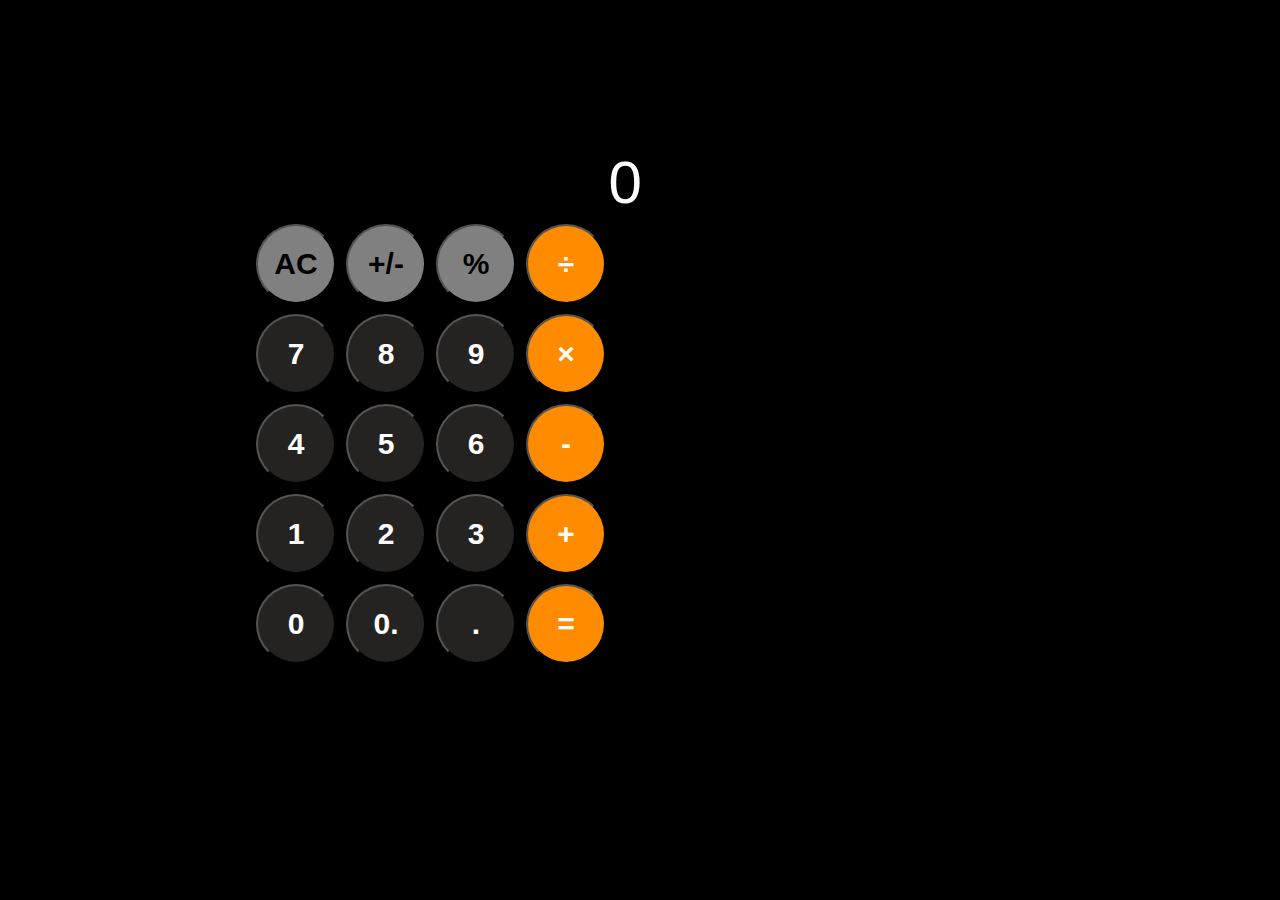
<file: Calculator App/index.html>
<!DOCTYPE html>
<html lang="en">
  <head>
    <meta charset="UTF-8" />
    <meta http-equiv="X-UA-Compatible" content="IE=edge" />
    <meta name="viewport" content="width=device-width, initial-scale=1.0" />
    <link rel="stylesheet" href="style.css" />
    <title>Calculator App</title>
  </head>
  <body>
    <main>
      <div class="main">
        <tr>
          <td colspan="3">
            <input type="text " readonly value=" 0" class="result" />
          </td>
        </tr>
      </div>
      <table class="tbl">
        <tr>
          <td>
            <input type="button" value="AC" onclick="clr()" class="gray" />
          </td>
          <td>
            <input type="button" value="+/-" onclick="Num('-')" class="gray" />
          </td>
          <td>
            <input type="button" value="%" onclick="Num('%')" class="gray" />
          </td>
          <td>
            <input type="button" value="÷" onclick="Num('/')" class="symb" />
          </td>
        </tr>
        <tr>
          <td><input type="button" value="7" onclick="Num('7')" /></td>
          <td><input type="button" value="8" onclick="Num('8')" /></td>
          <td><input type="button" value="9" onclick="Num('9')" /></td>
          <td>
            <input type="button" value="×" onclick="Num('*')" class="symb" />
          </td>
        </tr>
        <tr>
          <td><input type="button" value="4" onclick="Num('4')" /></td>
          <td><input type="button" value="5" onclick="Num('5')" /></td>
          <td><input type="button" value="6" onclick="Num('6')" /></td>
          <td>
            <input type="button" value="-" onclick="Num('-')" class="symb" />
          </td>
        </tr>
        <tr>
          <td><input type="button" value="1" onclick="Num('1')" /></td>
          <td><input type="button" value="2" onclick="Num('2')" /></td>
          <td><input type="button" value="3" onclick="Num('3')" /></td>
          <td>
            <input type="button" value="+" onclick="Num('+')" class="symb" />
          </td>
        </tr>
        <tr>
          <td>
            <input type="button" class="zero" value="0" onclick="Num('0')" />
          </td>
          <td>
            <input type="button" value="0." onclick="Num('0.')" />
          </td>
          <td><input type="button" value="." onclick="Num('.')" /></td>

          <td>
            <input type="button" value="=" onclick="equal()" class="symb" />
          </td>
        </tr>
      </table>
    </main>

    <script src="app.js"></script>
  </body>
</html>
</file>
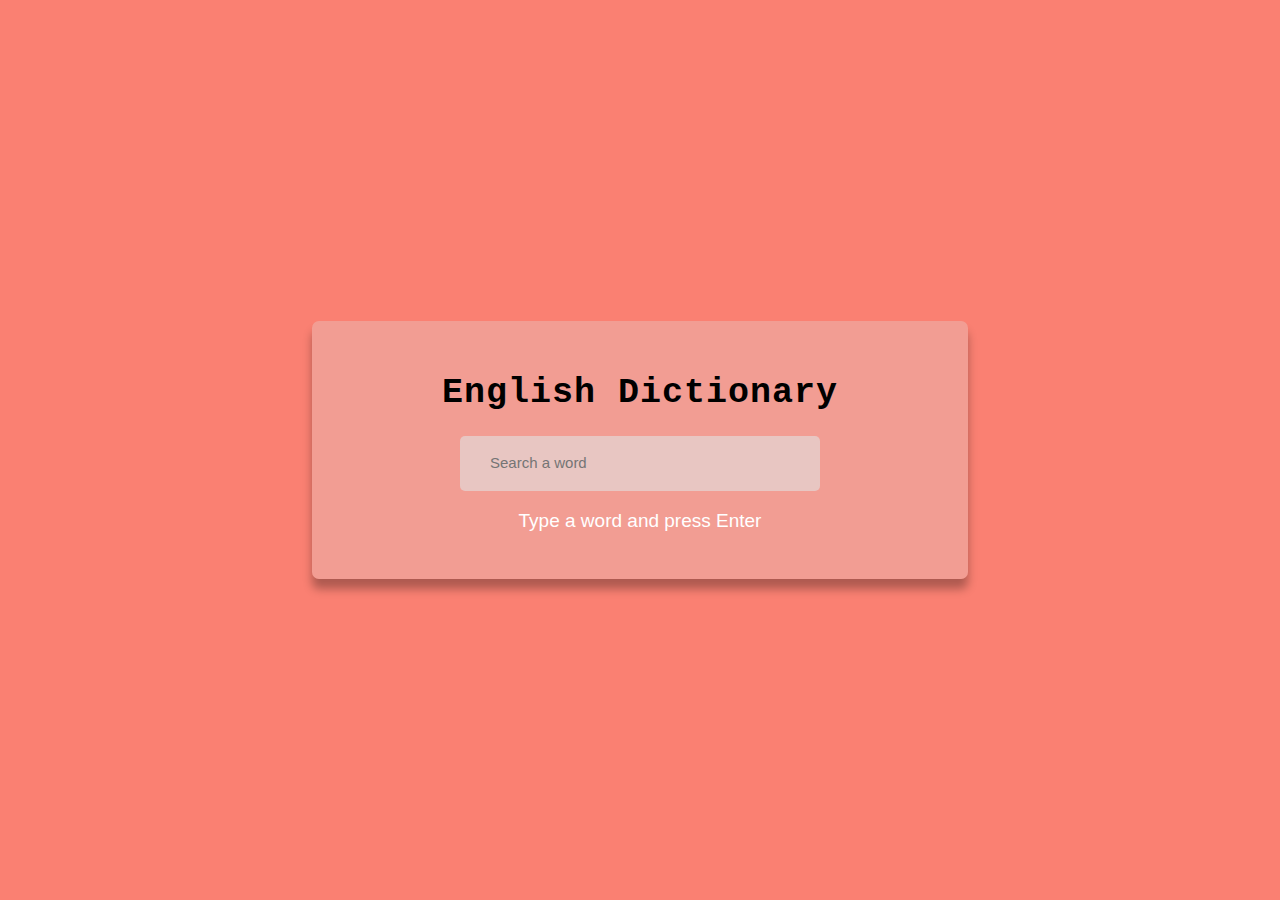
<file: Dictionary/index.html>
<!DOCTYPE html>
<html lang="en">
  <head>
    <meta charset="UTF-8" />
    <meta http-equiv="X-UA-Compatible" content="IE=edge" />
    <meta name="viewport" content="width=device-width, initial-scale=1.0" />
    <link rel="stylesheet" href="style.css" />
    <title>Engish Dictionary</title>
  </head>
  <body>
    <div class="container">
      <h1 class="heading">English Dictionary</h1>
      <input type="text" class="inputs" placeholder="Search a word" />
      <p class="info-text" id="info-text">Type a word and press Enter</p>
      <div class="meaning-container">
        <p>Word Title: <span class="title">___</span></p>
        <p>Meaning: <span class="meaning">___</span></p>
        <audio src="" controls></audio>
      </div>
    </div>
    <script src="app.js"></script>
  </body>
</html>
</file>
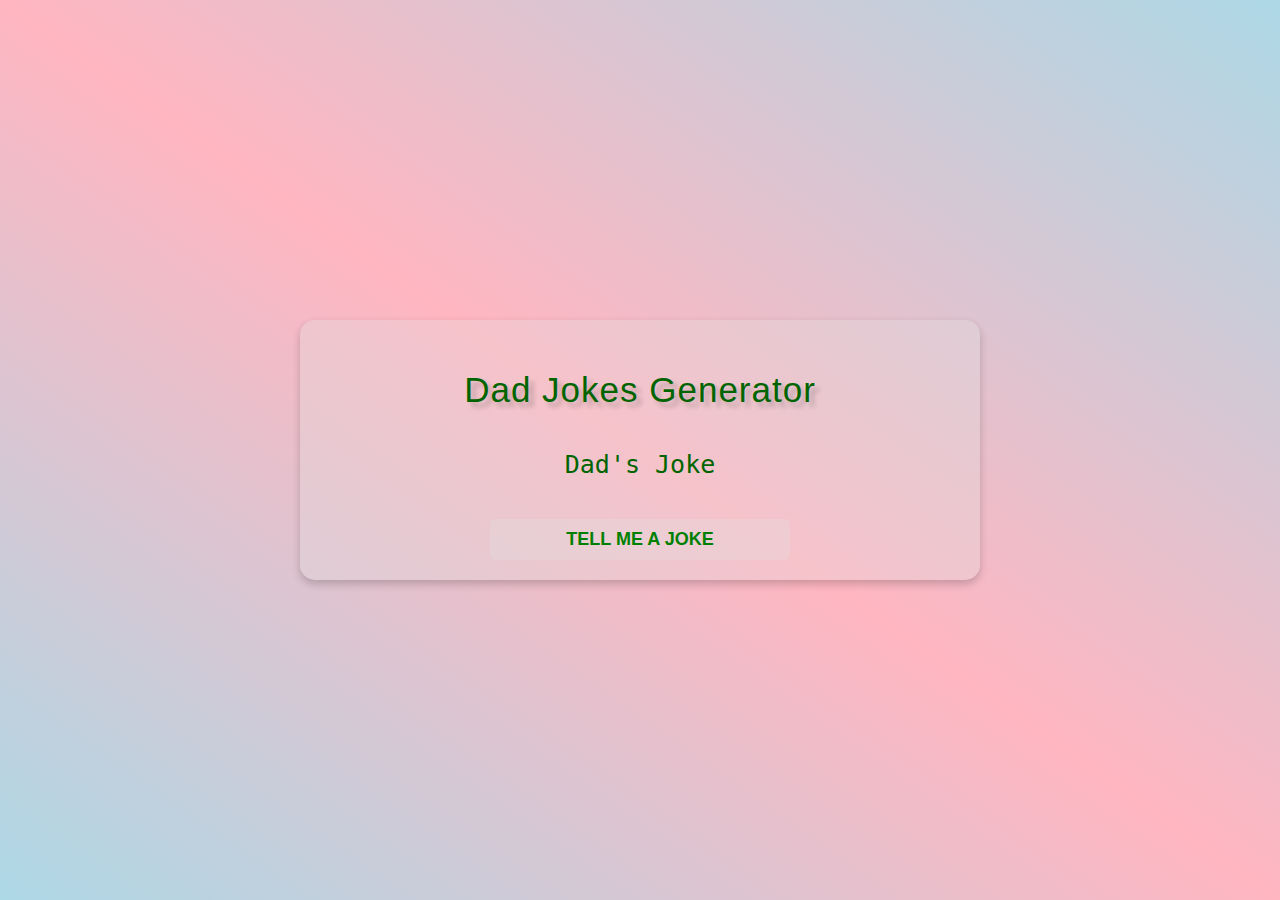
<file: Jokes Gen/index.html>
<!DOCTYPE html>
<html lang="en">
  <head>
    <meta charset="UTF-8" />
    <meta http-equiv="X-UA-Compatible" content="IE=edge" />
    <meta name="viewport" content="width=device-width, initial-scale=1.0" />
    <link rel="stylesheet" href="style.css" />
    <title>Jokes Generator</title>
  </head>
  <body>
    <div class="container">
      <h2 class="heading">Dad Jokes Generator</h2>
      <p class="joke" id="joke">Dad's Joke</p>
      <button class="btn" id="btn" type="button">TELL ME A JOKE</button>
    </div>
    <script src="app.js"></script>
  </body>
</html>
</file>
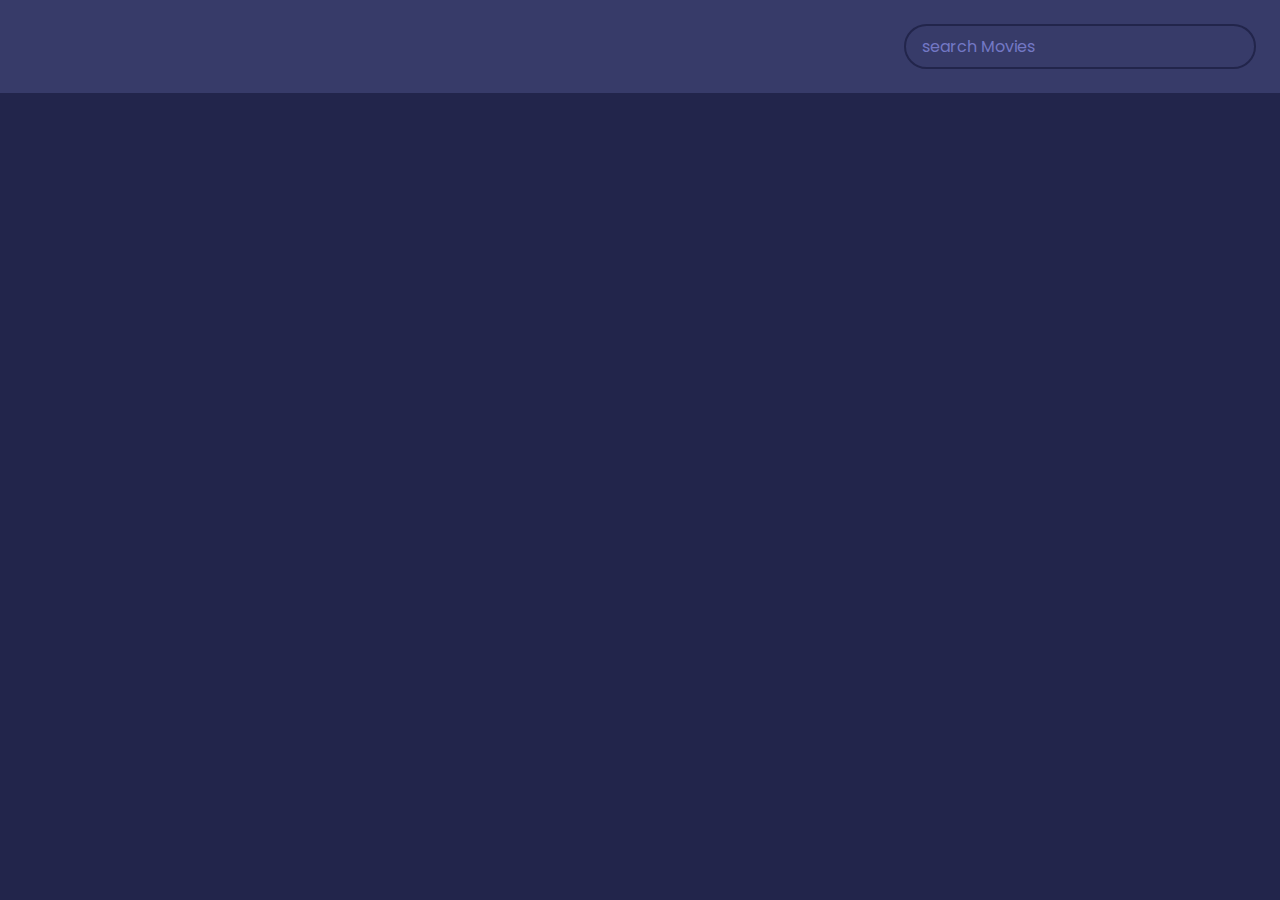
<file: Movie App/index.html>
<!DOCTYPE html>
<html lang="en">
  <head>
    <meta charset="UTF-8" />
    <meta http-equiv="X-UA-Compatible" content="IE=edge" />
    <meta name="viewport" content="width=device-width, initial-scale=1.0" />
    <link rel="stylesheet" href="style.css" />
    <title>Movie App</title>
  </head>
  <body>
    <header>
      <form action="" class="form">
        <input type="text" placeholder="search Movies " class="search" />
      </form>
    </header>

    <main></main>
    <script src="app.js"></script>
  </body>
</html>
</file>
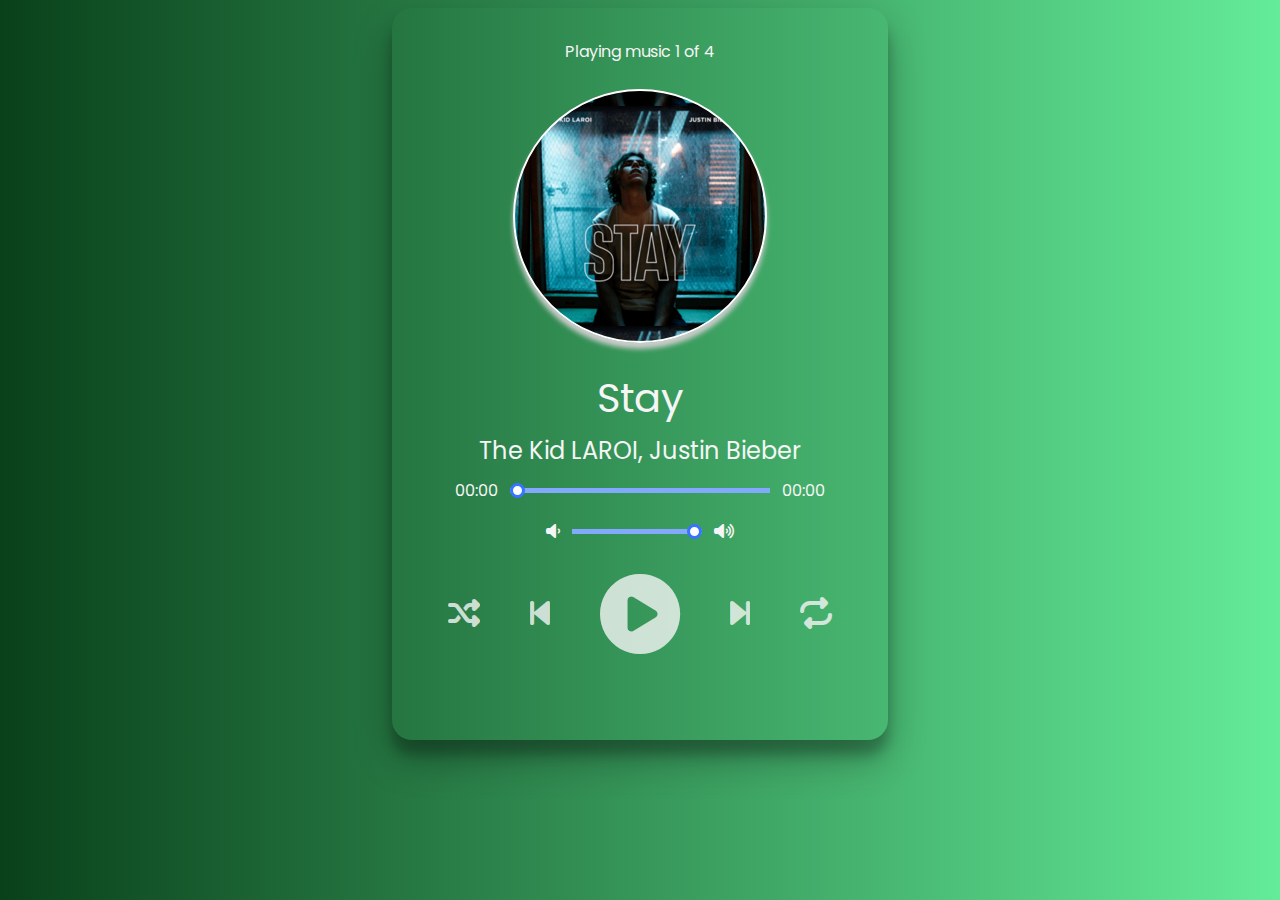
<file: Music Player/index.html>
<!DOCTYPE html>
<html lang="en">
  <head>
    <meta charset="UTF-8" />
    <meta http-equiv="X-UA-Compatible" content="IE=edge" />
    <meta name="viewport" content="width=device-width, initial-scale=1.0" />
    <link rel="stylesheet" href="style.css" />
    <title>Music Player</title>
    <link
      rel="stylesheet"
      href="https://cdnjs.cloudflare.com/ajax/libs/font-awesome/6.3.0/css/all.min.css" />
    <link
      rel="stylesheet"
      href="https://cdnjs.cloudflare.com/ajax/libs/font-awesome/6.2.1/css/all.min.css" />
  </head>
  <body>
    <div class="player">
      <div class="wrapper">
        <div class="details">
          <div class="now-playing">PLAYING x OF y</div>
          <div class="track-art"></div>
          <div class="track-name">Track Name</div>
          <div class="track-artist">Track Artist</div>
        </div>
        <div class="slider_container">
          <div class="current-time">00:00</div>
          <input
            type="range"
            min="1"
            max="100"
            value="0"
            class="seek_slider"
            onchange="seekTo()" />
          <div class="total-duration">00:00</div>
        </div>
        <div class="slider_container">
          <i class="fa fa-volume-down" aria-hidden="true"></i>
          <input
            type="range"
            min="1"
            max="100"
            value="100"
            class="volume_slider"
            onchange="setVolume()" />
          <i class="fa fa-volume-up" aria-hidden="true"></i>
        </div>
        <div class="buttons">
          <div class="random-track" onclick="randomTrack()">
            <i class="fa fa-random fa-2x" aria-hidden="true"></i>
          </div>
          <div class="prev-track" onclick="prevTrack()">
            <i class="fa fa-step-backward fa-2x" aria-hidden="true"></i>
          </div>
          <div class="playpause-track" onclick="playpauseTrack()">
            <i class="fa fa-play-circle fa-5x" aria-hidden="true"></i>
          </div>
          <div class="next-track" onclick="nextTrack()">
            <i class="fa fa-step-forward fa-2x" aria-hidden="true"></i>
          </div>
          <div class="repeat-track" onclick="repeatTrack()">
            <i class="fa fa-repeat fa-2x" aria-hidden="true"></i>
          </div>
        </div>
        <div id="wave">
          <span class="stroke"></span>
          <span class="stroke"></span>
          <span class="stroke"></span>
          <span class="stroke"></span>
          <span class="stroke"></span>
          <span class="stroke"></span>
          <span class="stroke"></span>
        </div>
      </div>
    </div>
    <script src="app.js"></script>
  </body>
</html>
</file>
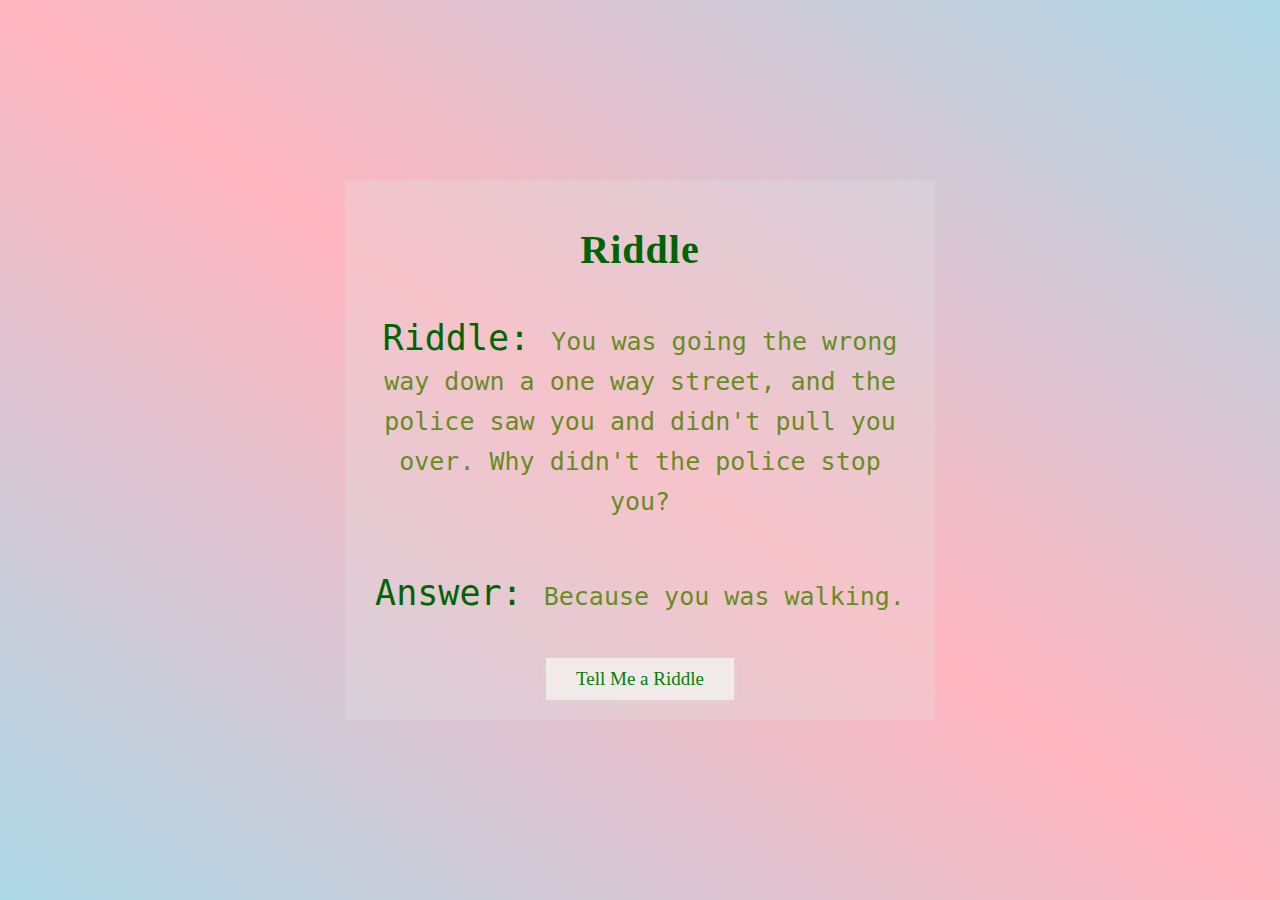
<file: Riddle/index.html>
<!DOCTYPE html>
<html lang="en">
  <head>
    <meta charset="UTF-8" />
    <meta http-equiv="X-UA-Compatible" content="IE=edge" />
    <meta name="viewport" content="width=device-width, initial-scale=1.0" />
    <link rel="stylesheet" href="style.css" />
    <title>Riddle</title>
  </head>
  <body>
    <div class="container">
      <h1>Riddle</h1>
      <p class="">
        Riddle:
        <span class="riddle"
          >You was going the wrong way down a one way street, and the police saw
          you and didn't pull you over. Why didn't the police stop you?</span
        >
      </p>
      <p>Answer: <span class="answer">Because you was walking.</span></p>

      <button type="button" class="btn">Tell Me a Riddle</button>
    </div>
    <script src="app.js"></script>
  </body>
</html>
</file>
<file: Calculator App/style.css>
@import url("https://fonts.googleapis.com/css2?family=Poppins:wght@200;400;600&display=swap");

body {
  background-color: black;
  display: flex;
  justify-content: center;
  align-items: center;
  height: 90vh;
}

.result {
  height: 50px;
  width: 50%;
  outline: none;
  background-color: black;
  font-size: 20px;
  border: none;
  text-align: right;
  font-size: 60px;
  color: white;
  margin-bottom: 10px;
  border-radius: none;
}

td input[type="button"] {
  height: 80px;
  width: 80px;
  font-size: 30px;
  display: flex;
  justify-content: center;
  align-items: center;
  border-radius: 50%;
  font-weight: 700;
  cursor: pointer;
  margin: 3px;
}
.symb {
  background-color: darkorange;
  color: white;
}
.gray {
  background-color: gray;
  color: black;
}
input {
  background-color: rgb(37, 34, 34);
  color: rgb(255, 255, 255);
}
</file>
<file: Dictionary/style.css>
body {
  margin: 0;
  display: flex;
  justify-content: center;
  align-items: center;
  min-height: 100vh;
  background-color: salmon;
  font-family: "Courier New", Courier, monospace;
}
.container {
  background-color: rgba(225, 225, 225, 0.3);
  padding: 28px;
  border-radius: 7px;
  box-shadow: 0 10px 10px rgba(0, 0, 0, 0.3);
  width: 85%;
  max-width: 600px;
  text-align: center;
  font-size: 18px;
  font-weight: 500;
  margin: 0 10px;
}
.heading {
  font-size: 35px;
  letter-spacing: 1px;
}
.inputs {
  padding: 15px 30px;
  width: 300px;
  border-radius: 5px;
  outline: none;
  border: none;
  font-size: 17px;
  background-color: rgba(225, 225, 225, 0.6);
  border-color: rgba(225, 225, 225, 0.4);
  height: 25px;
}
::placeholder {
  font-size: 15px;
}
p {
  font-family: Arial, Helvetica, sans-serif;
  font-size: 20px;
}
.meaning-container {
  display: none;
}
.meaning-container p {
  font-size: 30px;
  font-family: "Courier New", Courier, monospace;
  color: white;
}
audio {
  width: 300px;
}
.info-text {
  font-size: 19px;
  color: white;
}
@media (max-width: 450px) {
  .heading {
    font-size: 20px;
  }
  .inputs {
    width: 200px;
  }
  audio {
    width: 200px;
  }
  .meaning-container p {
    font-size: 15px;
  }
}
@media (max-width: 270px) {
  .inputs {
    width: 100px;
  }
  audio {
    width: 140px;
  }
}
</file>
<file: Jokes Gen/style.css>
body {
  margin: 0;
  padding: 0;
  background: linear-gradient(to left bottom, lightblue, lightpink, lightblue);
  min-height: 100vh;
  display: flex;
  justify-content: center;
  align-items: center;
  font-family: monospace;
}
.container {
  background-color: rgba(225, 225, 225, 0.3);
  padding: 20px;
  box-shadow: 0 4px 8px rgba(0, 0, 0, 0.2);
  border-radius: 15px;
  width: 50%;
  text-align: center;
  color: darkgreen;
}
.heading {
  font-size: 35px;
  font-weight: 200;
  font-family: Impact, Haettenschweiler, "Arial Narrow Bold", sans-serif;
  text-shadow: 5px 5px 5px rgba(0, 0, 0, 0.2);
  letter-spacing: 1px;
}

.joke {
  font-size: 25px;
  font-weight: 500;
  margin: 40px;
}
.btn {
  font-size: 18px;
  font-weight: 700;
  outline: none;
  border: none;
  padding: 10px;
  border-radius: 5px;
  background-color: rgba(225, 225, 225, 0.3);
  cursor: pointer;
  width: 300px;
  transition: all 0.3s ease;
  color: green;
}
.btn:hover {
  box-shadow: 0 4px 8px rgba(0, 0, 0, 0.2);
}
</file>
<file: Movie App/style.css>
@import url("https://fonts.googleapis.com/css2?family=Poppins:wght@200;400;600&display=swap");

* {
  box-sizing: border-box;
}

body {
  background-color: #22254b;
  font-family: "Poppins", sans-serif;
  margin: 0;
}

header {
  background-color: #373b69;
  display: flex;
  justify-content: flex-end;
  padding: 1.5rem;
}
header input {
  background-color: transparent;
  border: 2px solid #22254b;
  border-radius: 50px;
  padding: 0.5rem 1rem;
  color: white;
  font-size: inherit;
  outline: none;
}

.search {
  background-color: transparent;
  border: 2px solid #22254b;
  border-radius: 50px;
  color: #fff;
  font-family: inherit;
  font-size: 1rem;
  padding: 0.5rem 1rem;
}

.search::placeholder {
  color: #7378c5;
}

.search:focus {
  background-color: #22254b;
  outline: none;
}

main {
  display: flex;
  justify-content: center;
  flex-wrap: wrap;
  width: 100%;
}

.movie {
  background-color: #373b69;
  border-radius: 3px;
  box-shadow: 0 4px 5px rgba(0, 0, 0, 0.2);
  overflow: hidden;
  position: relative;
  margin: 1rem;

  width: 300px;
}

.movie img {
  width: 100%;
}

.movie-info {
  color: #eee;
  display: flex;
  align-items: center;
  justify-content: space-between;
  padding: 0.5rem 1rem 1rem;
  letter-spacing: 0.5px;
}

.movie-info h3 {
  margin: 0;
  font-family: cursive;
}

.movie-info span {
  background-color: #22254b;
  border-radius: 3px;
  font-weight: bold;
  padding: 0.25rem 0.5rem;
}
.movie-info span.green {
  color: rgb(39, 189, 39);
}

.movie-info span.orange {
  color: orange;
}

.movie-info span.red {
  color: rgb(189, 42, 42);
}

.overview {
  background-color: #fff;
  padding: 2rem;
  position: absolute;
  max-height: 100%;
  overflow: auto;
  left: 0;
  bottom: 0;
  right: 0;
  transform: translateY(101%);
  transition: transform 0.3s ease-in;
}

.overview h3 {
  margin-top: 0;
}

.movie:hover .overview {
  transform: translateY(0);
}
</file>
<file: Music Player/style.css>
@import url("https://fonts.googleapis.com/css2?family=Clicker+Script&family=Open+Sans:ital,wght@0,300;0,400;0,500;0,600;1,400&family=Poppins:ital,wght@0,100;0,200;0,300;0,400;0,500;0,600;1,100;1,200;1,300;1,400;1,500&family=Roboto:wght@500&display=swap");

body {
  font-family: "poppins", "open-serif", sans-serif, Arial, Helvetica, sans-serif;
  color: whitesmoke;
}
.player {
  display: flex;
  flex-direction: column;
  justify-content: center;
  align-items: center;
}
.wrapper {
  border: 1px solid transparent;
  padding: 30px;
  border-radius: 20px;
  box-shadow: rgba(0, 0, 0, 0.3) 0 19px 38px, rgba(0, 0, 0, 0.22) 0px 15px 12px;
}
.details {
  display: flex;
  align-items: center;
  flex-direction: column;
  justify-content: center;
}
.track-art {
  margin: 25px;
  height: 250px;
  width: 250px;
  border: 2px solid #fff;
  background-position: center;
  border-radius: 50%;
  -moz-box-shadow: 0px 6px 5px #ccc;
  webkit-box-shadow: 0 6px 5px #ccc;
  box-shadow: 0 6px 5px #ccc;
  -moz-border-radius: 190px;
  border-radius: 190px;
}
.now-playing {
  font-size: 1rem;
}
.track-name {
  font-size: 2.5rem;
}
.track-artist {
  margin-top: 5px;
  font-size: 1.5rem;
}
.buttons {
  display: flex;
  flex-direction: row;
  align-items: center;
  margin-bottom: 30px;
}
.active {
  color: #000;
}
.repeat-track,
.random-track,
.playpause-track,
.prev-track,
.next-track {
  padding: 25px;
  opacity: 0.8;
  transition: opacity 0.2s;
}
.repeat-track:hover,
.random-track:hover,
.playpause-track:hover,
.prev-track:hover,
.next-track:hover {
  opacity: 1;
}
.slider_container {
  display: flex;
  justify-content: center;
  align-items: center;
}
.seek_slider,
.volume_slider {
  -webkit-appearance: none;
  -moz-appearance: none;
  appearance: none;
  height: 5px;
  background-color: #83a9ff;
  -webkit-transition: all 0.2s ease;
  transition: opacity 0.2s;
}
.seek_slider::-webkit-slider-thumb,
.volume_slider::-webkit-slider-thumb {
  -webkit-appearance: none;
  -moz-appearance: none;
  appearance: none;
  width: 15px;
  height: 15px;
  background: white;
  border: 3px solid #3774ff;
  border-radius: 100%;
  cursor: pointer;
}
.seek_slider:hover,
.volume_slider:hover {
  opacity: 1;
}
.seek_slider {
  width: 60%;
}
.volume_slider {
  width: 30%;
}
.current-time,
.total-duration {
  padding: 10px;
}
i.fa-volume-down,
i.fa-volume-up {
  padding: 10px;
}
i,
i.fa-play-circle,
i.fa-pause-circle,
i.fa-step-backward,
i.fa-step-backward {
  cursor: pointer;
}
.randomActive {
  color: #000;
}
.rotate {
  animation: rotation 8s linear infinite;
  transition: all 0.3s ease;
}
@keyframes rotation {
  0% {
    transform: rotate(0deg);
  }
  100% {
    transform: rotate(359deg);
  }
}
.loader {
  height: 70px;
  display: flex;
  justify-content: center;
  align-items: center;
}
.loader .stroke {
  background: #f1f1f1;
  height: 150%;
  width: 10px;
  border-radius: 50px;
  margin: 0px 5px;
  animation: animate 1.4s linear infinite;
  transition: all 0.3s ease;
}
@keyframes animate {
  50% {
    height: 20%;
    background: #4286f4;
  }
  100% {
    height: 100%;
  }
}
.stroke:nth-child(1) {
  animation-delay: 0s;
}
.stroke:nth-child(2) {
  animation-delay: 0.3s;
}
.stroke:nth-child(3) {
  animation-delay: 0.6s;
}
.stroke:nth-child(4) {
  animation-delay: 0.9s;
}
.stroke:nth-child(5) {
  animation-delay: 0.6s;
}
.stroke:nth-child(6) {
  animation-delay: 0.3s;
}
.stroke:nth-child(7) {
  animation-delay: 0s;
}
::-webkit-scrollbar {
  width: 15px;
}
::-webkit-scrollbar-track {
  background: magenta;
}
::-webkit-scrollbar-thumb {
  background-color: blue;
  border-radius: 10px;
}
</file>
<file: Riddle/style.css>
body {
  margin: 0;
  padding: 0;
  display: flex;
  justify-content: center;
  align-items: center;
  min-height: 100vh;
  background: linear-gradient(to left bottom, lightblue, lightpink, lightblue);
  min-height: 100vh;
}
.container {
  background-color: rgba(225, 225, 225, 0.3);
  padding: 20px;
  width: 85%;
  text-align: center;
  color: darkgreen;
  max-width: 550px;
}
.container p {
  font-size: 35px;
  font-family: monospace;
  padding: 10px 0;
}
.container p span {
  color: rgba(81, 133, 4, 0.877);
  align-items: center;
  font-size: 25px;
}
.container h1 {
  font-size: 40px;
  letter-spacing: 1px;
}
.btn {
  padding: 10px 30px;
  border: none;
  font-size: 19px;
  font-family: cursive;
  cursor: pointer;
  color: green;
  background-color: rgb(240, 234, 234);
  box-shadow: 0 4px 8px rgba(225, 225, 225, 0.3);
}
.btn:hover {
  background-color: rgb(248, 237, 237);
  transition: all 0.3s ease;
}
</file>
